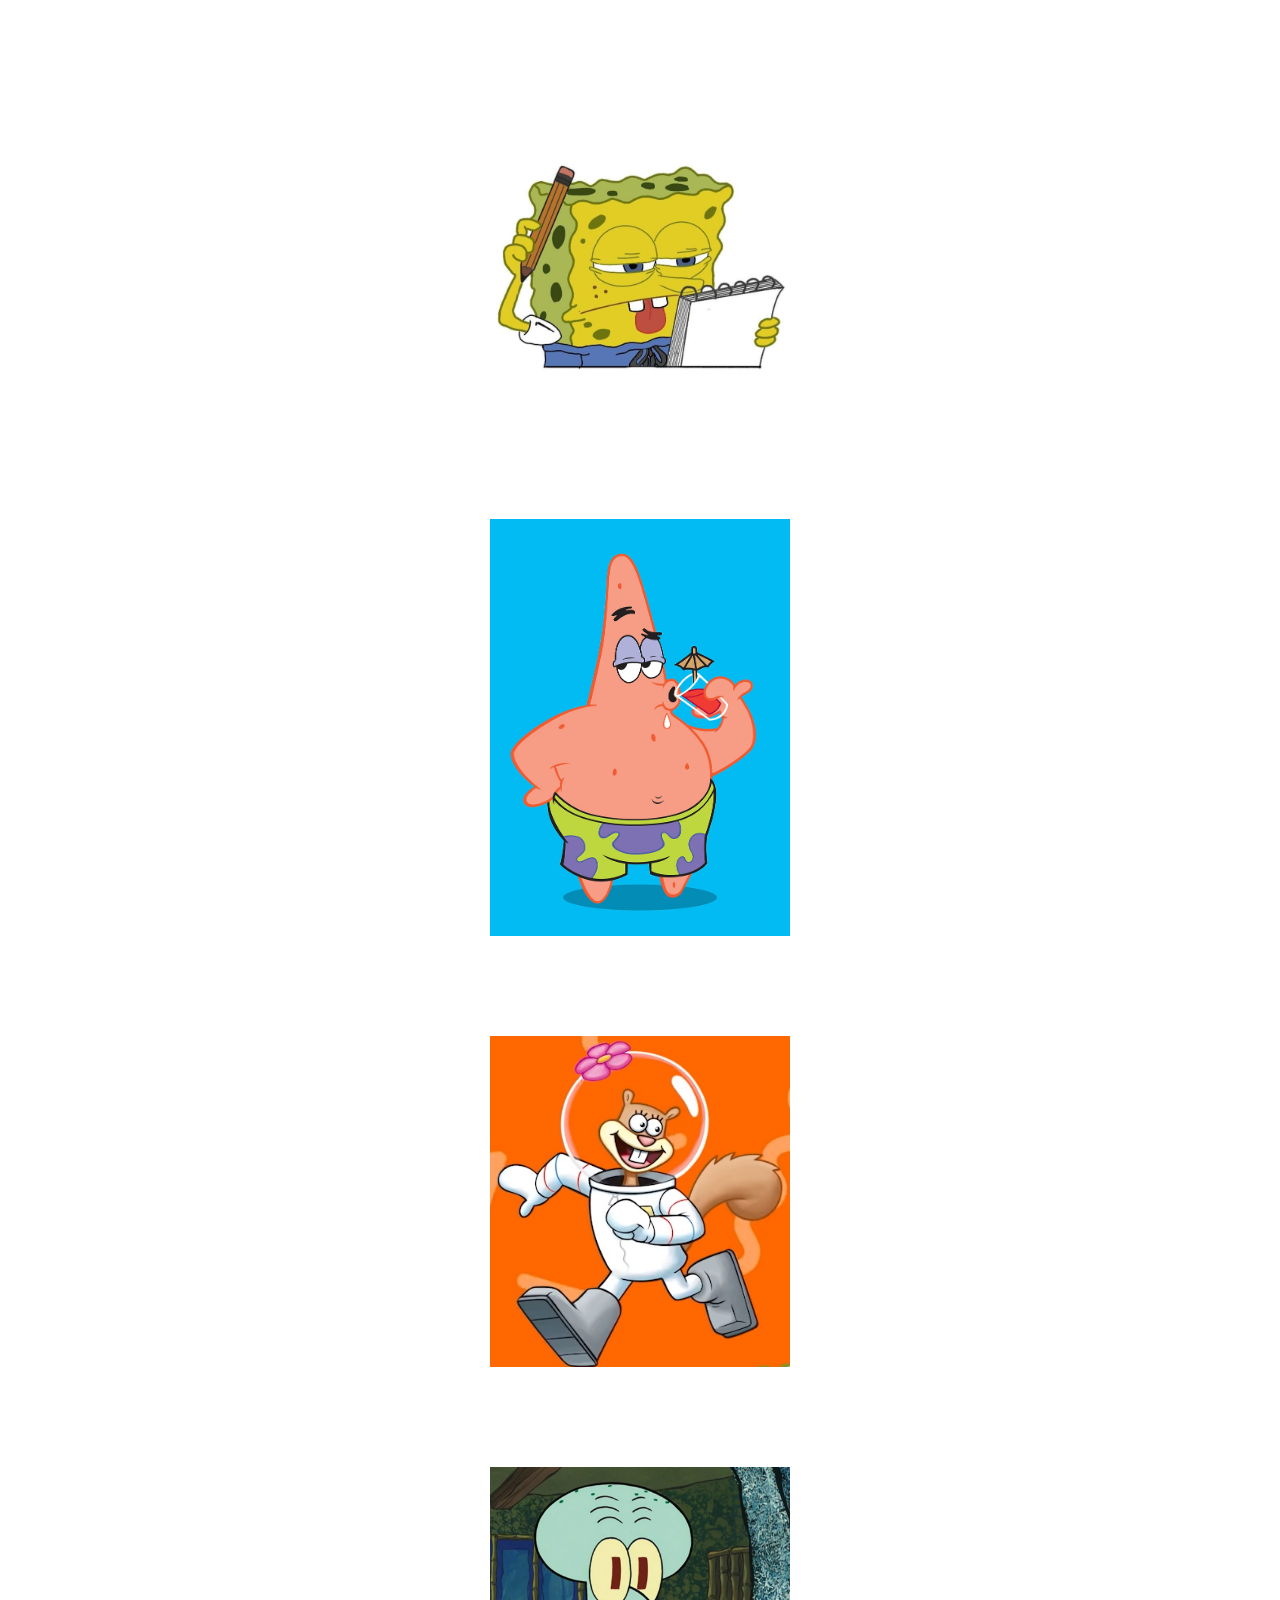
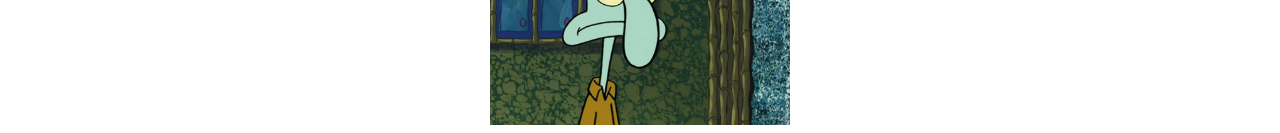
<file: 2d-transitions/index.html>
<!DOCTYPE html>
<html lang="en">
<head>
  <meta charset="UTF-8">
  <meta name="viewport" content="width=device-width, initial-scale=1.0">
  <meta http-equiv="X-UA-Compatible" content="ie=edge">
  <link rel="stylesheet" href="style.css">
  <title>2D Transitions</title>
</head>
<body>
    <img id="a01" src="./bob.png" alt="Bob">
    <img id="a02" src="./patrick.avif" alt="Patrick">    
    <img id="a03" src="./sandy.png" alt="Sandy">
    <img id="a04" src="./squidward.png" alt="Squidward">
</body>
</html>
</file>
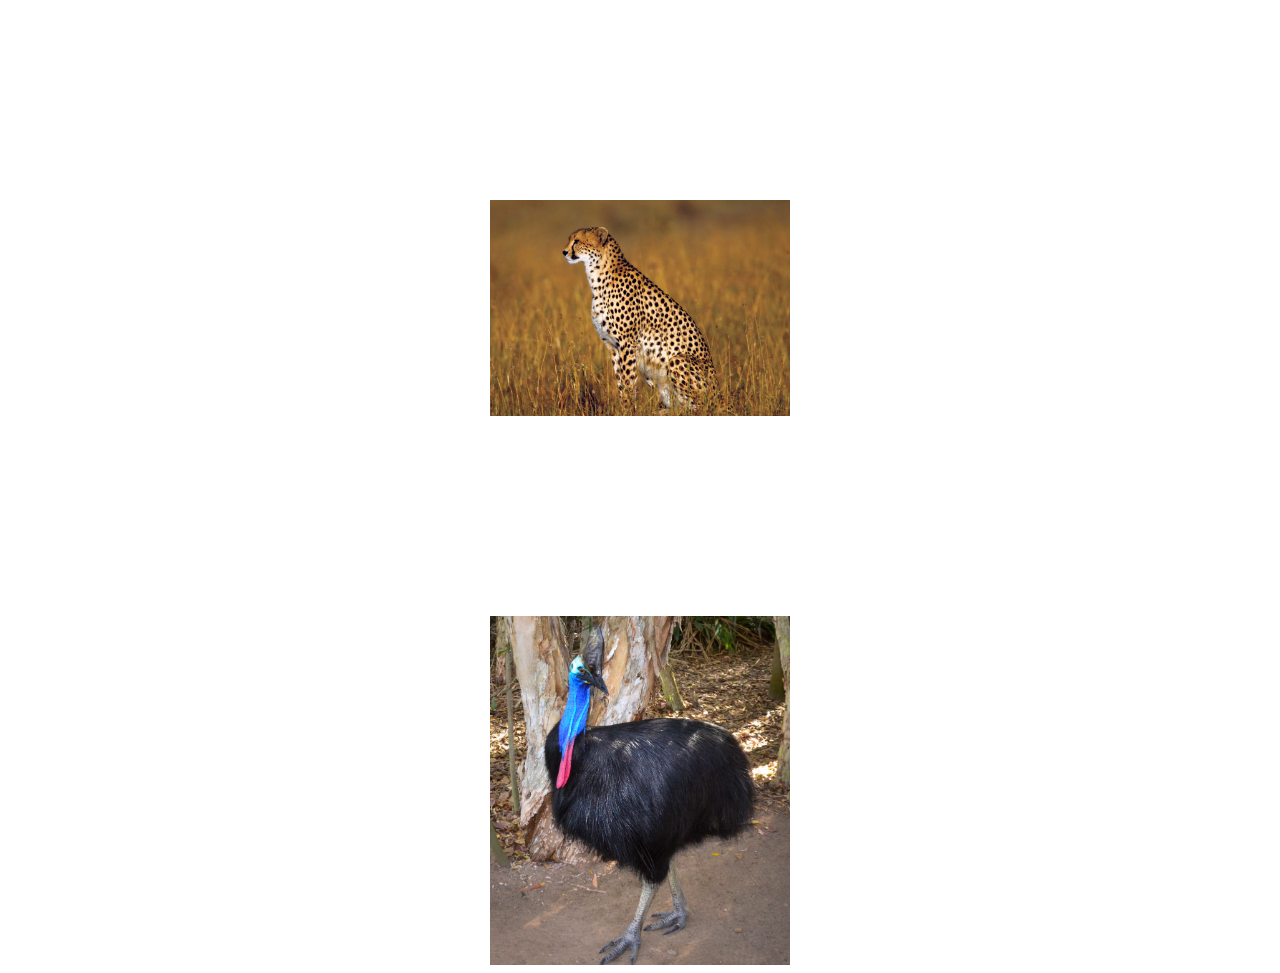
<file: 3d-transitions/index.html>
<!DOCTYPE html>
<html lang="en">
<head>
  <meta charset="UTF-8">
  <meta name="viewport" content="width=device-width, initial-scale=1.0">
  <link rel="stylesheet" href="style.css">
  <title>3D Transitions</title>
</head>
<body>
  <img id="a01" src="./cheetah.png" alt="Cheetah">
  <img id="a02" src="./cassowary.png" alt="Cassowary">
</body>
</html>
</file>
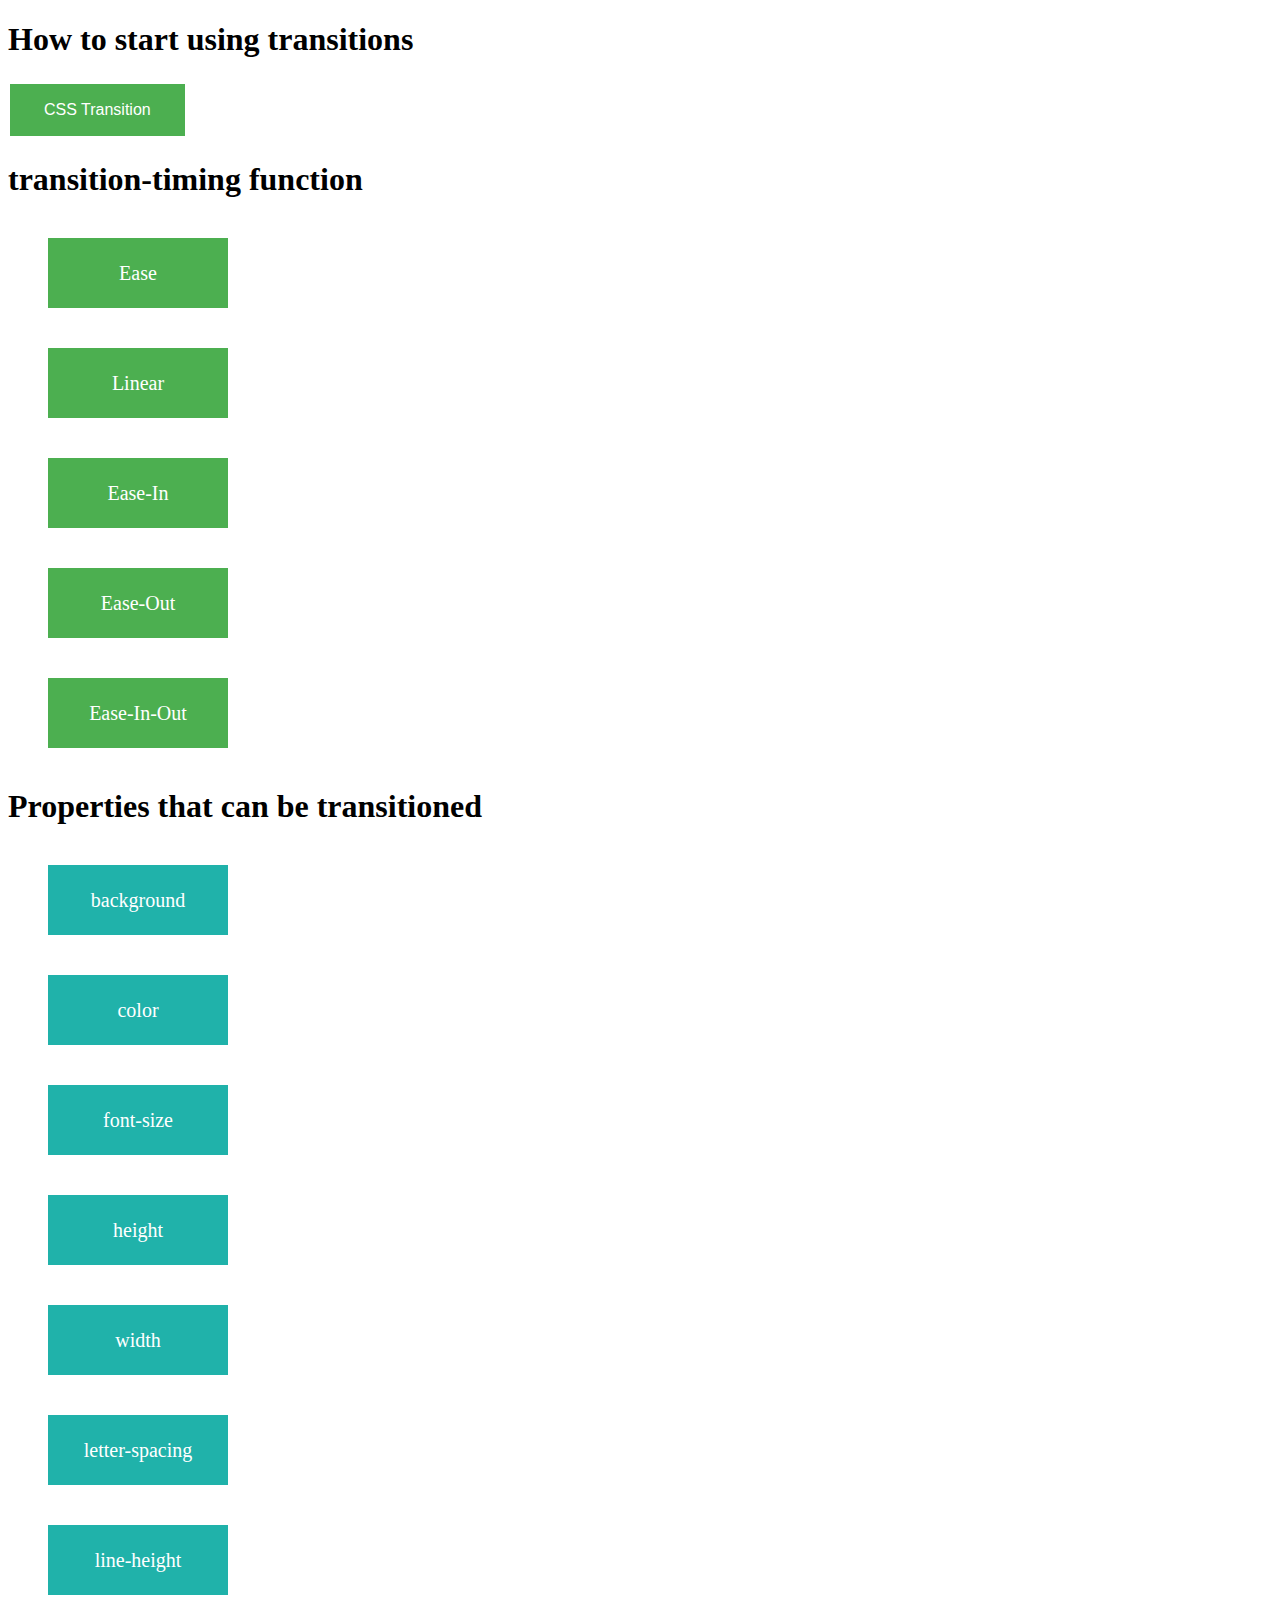
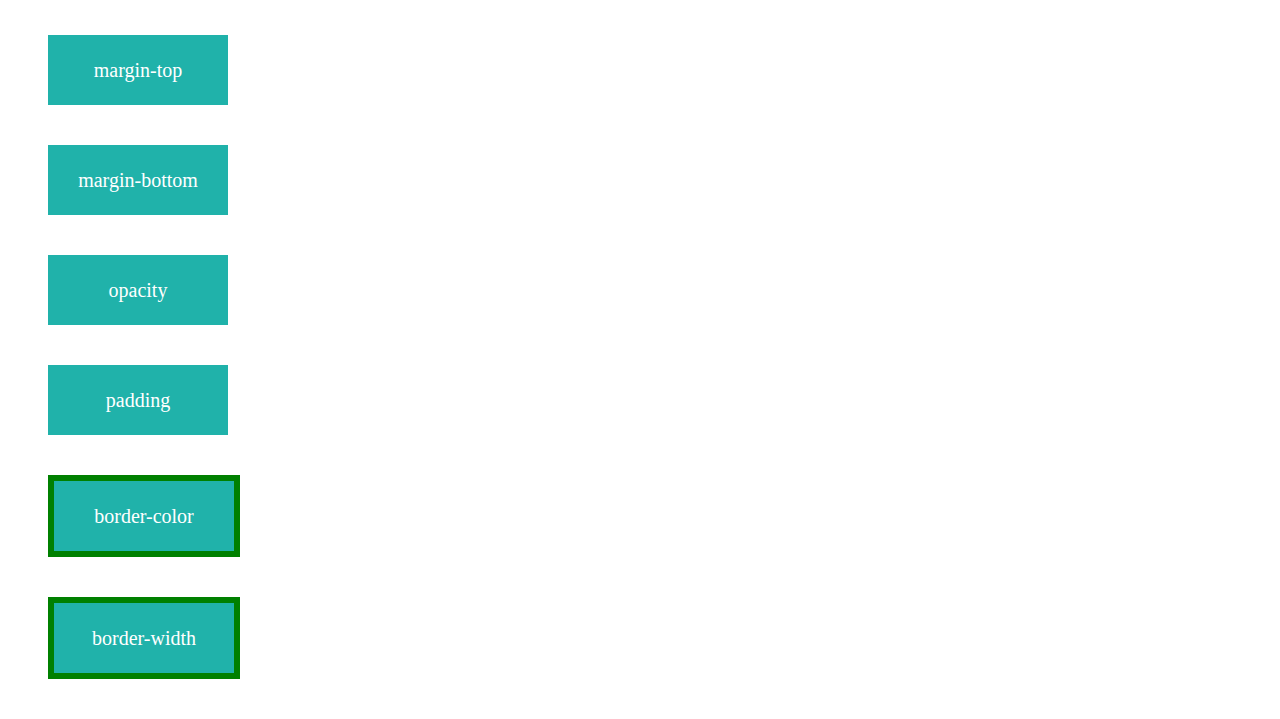
<file: transitions/index.html>
<!DOCTYPE html>
<html lang="en">
<head>
  <meta charset="UTF-8">
  <meta name="viewport" content="width=device-width, initial-scale=1.0">
  <title>Document</title>
  <link rel="stylesheet" href="style.css">
</head>
<body>
  <div class="container">
    <h1>How to start using transitions</h1>
    <button>CSS Transition</button>
  </div>
  <div class="container">
    <h1>transition-timing function</h1>
    <div class="box" id="a01">Ease</div>
    <div class="box" id="a02">Linear</div>
    <div class="box" id="a03">Ease-In</div>
    <div class="box" id="a04">Ease-Out</div>
    <div class="box" id="a05">Ease-In-Out</div>
  </div>
  <div class="container">
    <h1>Properties that can be transitioned</h1>
    <div class="myDiv background">background</div>
    <div class="myDiv color">color</div>
    <div class="myDiv font-size">font-size</div>
    <div class="myDiv height">height</div>
    <div class="myDiv width">width</div>
    <div class="myDiv letter-spacing">letter-spacing</div>
    <div class="myDiv line-height">line-height</div>
    <div class="myDiv margin-top">margin-top</div>
    <div class="myDiv margin-bottom">margin-bottom</div>
    <div class="myDiv opacity">opacity</div>
    <div class="myDiv padding">padding</div>
    <div class="myDiv border-color">border-color</div>
    <div class="myDiv border-width">border-width</div>
  </div>
</body>
</html>
</file>
<file: 2d-transitions/style.css>
#a01 {
  width: 300px;
  display: block;
  margin: auto;
  margin-top: 100px;
  transition: transform 2s;
}

#a01:hover {
  transform: translate(-500px, 200px);
}

#a02 {
  width: 300px;
  display: block;
  margin: auto;
  margin-top: 100px;
  transition: transform 1s;
}

#a02:hover {
  transform: scale(1.5, 1.5);
  /*transform: scale(1.5); height and width*/
}

#a03 {
  width: 300px;
  display: block;
  margin: auto;
  margin-top: 100px;
  transition: transform 1s;
}

#a03:hover {
  transform: rotate(180deg);
  /*transform: rotate(1turn)*/
}

#a04 {
  width: 300px;
  display: block;
  margin: auto;
  margin-top: 100px;
  transition: transform 1s;
}

#a04:hover {
  transform: skew(20deg, 40deg);
  /*transform: skewX(-30deg)*/
  /*transform: skewY(200grad)*/
}
</file>
<file: 3d-transitions/style.css>
body {
  perspective: 1000px; /* How big or small will be the image*/
}

#a01 {
  width: 300px;
  display: block;
  margin: auto;
  margin-top: 200px;
  transition: transform 1s;
}

#a01:hover {
  transform: translateZ(300px); /*Cannot be bigger than the perspective*/
}

#a02 {
  width: 300px;
  display: block;
  margin: auto;
  margin-top: 200px;
  transition: transform 1s;
}

#a02:hover {
  transform: rotateZ(120deg); /*Cannot be bigger than the perspective*/
  /*transform: rotateX(60deg);*/
  /*transform: rotateY(60deg);*/
}
</file>
<file: transitions/style.css>
button {
  background-color: #4CAF50; /* Green */
  border: 2px solid #4CAF50; /* Green border */
  color: white;
  padding: 15px 32px;
  text-align: center;
  text-decoration: none;
  display: inline-block;
  font-size: 16px;
  margin: 4px 2px;
  cursor: pointer;
  transition-property: background-color, color, border; /* Properties to animate */
  transition-duration: 0.4s; /* Transition duration */
  transition-delay: 1s; /* Delay before transition starts */
}

button:hover {
  background-color: white; /* White background on hover */
  color: black; /* Black text on hover */
  border: 2px solid #4CAF50; /* Green border on hover */
}

.box {
  margin: 2em;
  width: 150px;
  height: 50px;
  padding: 10px 15px;
  background-color: #4CAF50;
  color: white;
  line-height: 50px;
  text-align: center;
  text-decoration: none;
  font-size: 20px;
  transition-property: translate();
  transition-duration: 3s;
}

.box:hover {
  transform: translate(900px, 0px);
  background-color: #3e8e41;
  color: white;
}

#a01 {
  transition-timing-function: ease;
}

#a02 {
  transition-timing-function: linear;
}

#a03 {
  transition-timing-function: ease-in;
}

#a04 {
  transition-timing-function: ease-out;
}

#a05 {
  transition-timing-function: ease-in-out;
}

.myDiv {
  margin: 2em;
  width: 150px;
  height: 50px;
  padding: 10px 15px;
  background-color: lightseagreen;
  color: white;
  line-height: 50px;
  text-align: center;
  text-decoration: none;
  font-size: 20px;
  transition: all 1s;
}

.background:hover {
	background-color: green
}

.color:hover {
	color: red;
}

.font-size:hover {
	font-size: 32px;
}

.height:hover {
	height: 120px;
}

.width:hover {
	width: 340px;
}

.letter-spacing:hover {
	letter-spacing: 5px;
}

.line-height:hover {
	line-height: 120px;
}

.margin-bottom:hover {
	margin-bottom: 50px;
}

.margin-top:hover {
	margin-top: 50px;
}

.opacity:hover {
	opacity: .3;
}

.padding:hover {
	padding: 20px;
}

.border-color, .border-width {
	border: 6px solid green;
}

.border-color:hover {
	border-color: red;
}

.border-width:hover {
	border-width: 12px;
}
</file>
